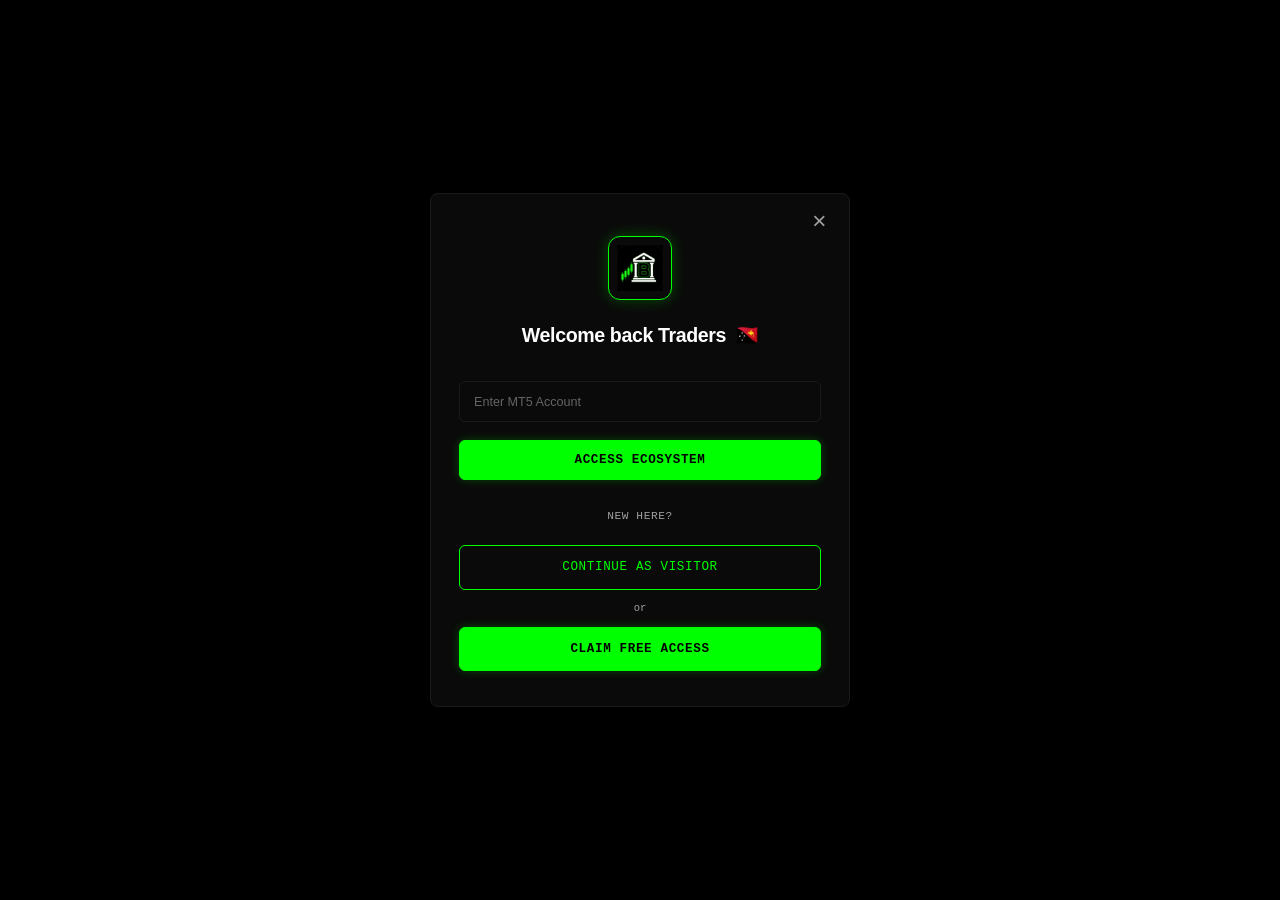
<file: login.html>
<!DOCTYPE html>
<html lang="en-PG">
<head>
    <meta charset="UTF-8">
    <meta name="viewport" content="width=device-width, initial-scale=1.0, maximum-scale=1.0, user-scalable=no">
    <title>BankBugs|FX Login</title>
    <!-- Framework Master Core Integration -->
    <link rel="stylesheet" href="css/main.css">
    <link rel="stylesheet" href="css/hero.css">
    <!-- Dedicated Login Engine Overlay Stylesheet -->
    <link rel="stylesheet" href="css/login.css">
</head>
<body>

    <!-- Cyber Login Modal Overlay Container -->
    <!-- The JavaScript instantly adds 'is-active' here to run the screen blurring & fade-in -->
    <div id="loginModal" class="modal-overlay flex-center" aria-hidden="false">
        
        <section class="card login-card">
            
            <!-- Close Intercept Trigger -->
            <button type="button" id="closeLoginModal" class="modal-close-btn" aria-label="Close modal">&times;</button>
            
            <!-- Branded Header -->
            <header class="login-header">
                <!-- App Icon Wrapper with Glow Styling -->
                <div class="login-logo-icon">
                    <img src="img/logo.webp" alt="Trader Logo" class="login-logo-img" onerror="this.src='https://placehold.co|FX'">
                </div>
                <h1 class="login-title">Welcome back Traders <span class="flag-icon">🇵🇬</span></h1>
            </header>

            <!-- One-Step Entry Block -->
            <form id="ecosystemLoginForm" action="#" method="POST" class="login-form">
                <div class="form-group">
                    <input 
                        type="text" 
                        id="traderName" 
                        name="traderName" 
                        class="form-input" 
                        placeholder="Enter MT5 Account" 
                        required
                        autocomplete="on"
                    >
                </div>
                
                <button type="submit" class="btn btn-block btn-primary">
                    Access Ecosystem
                </button>
            </form>

            <!-- Alternative Navigation Separation -->
            <div class="divider">
                <span class="divider-text text-muted">New here?</span>
            </div>

            <!-- Visitor Actions Stack -->
            <div class="visitor-actions" style="display: flex; flex-direction: column; gap: 0.5rem;">
                <!-- Green Outlined Variant -->
                <a href="home.html#home" class="btn btn-block btn-outline-green" style="text-decoration: none !important;">
                    Continue as Visitor
                </a>
                
                <div class="inline-or text-muted" style="text-align: center; margin: 0.25rem 0;">or</div>
                
                <!-- Green Filled Variant -->
                <a href="home.html#brokers" class="btn btn-block btn-filled-green" style="text-decoration: none !important;">
                    Claim Free Access
                </a>
            </div>

        </section>
    </div>

    <!-- Activation Logic Controller -->
    <script>
        document.addEventListener("DOMContentLoaded", () => {
            const overlay = document.getElementById("loginModal");
            const closeBtn = document.getElementById("closeLoginModal");

            // Triggers immediate screen activation & slide-up animation profiles
            setTimeout(() => {
                overlay.classList.add("is-active");
            }, 50);

            // Returns user to index interface smoothly if close node is pressed
            closeBtn.addEventListener("click", () => {
                overlay.classList.remove("is-active");
                setTimeout(() => {
                    window.location.href = "home.html";
                }, 250); // Delay safely loops execution until exit fade completes
            });

            // Fallback: click backdrop skin area outside layout box to bounce back home
            overlay.addEventListener("click", (e) => {
                if (e.target === overlay) {
                    closeBtn.click();
                }
            });
        });
    </script>
</body>
</html>
</file>
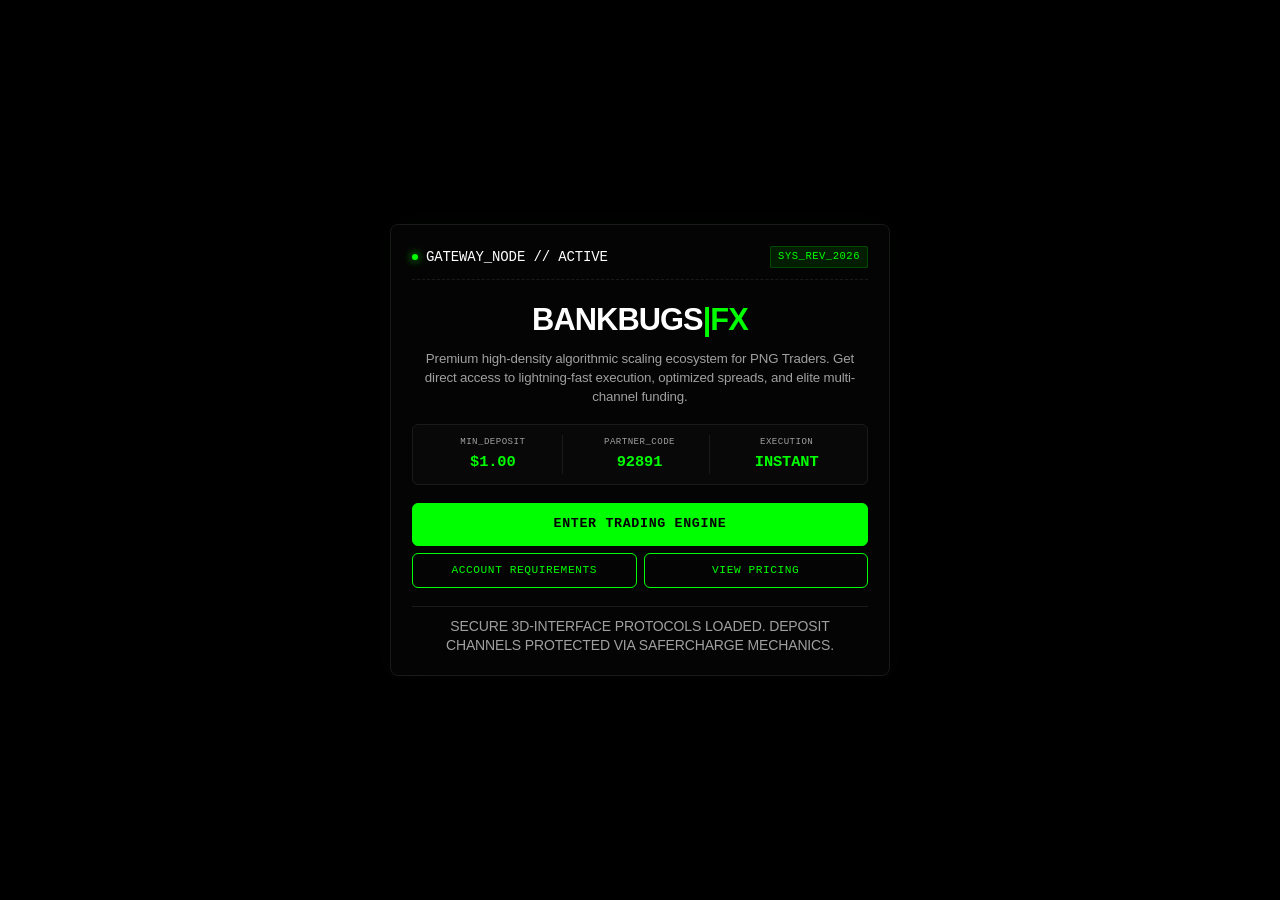
<file: welcome.html>
<!DOCTYPE html>
<html lang="en">
<head>
    <meta charset="UTF-8">
    <meta name="viewport" content="width=device-width, initial-scale=1.0">
    <title>Welcome // BANKBUGS|FX Matrix</title>
    <!-- Link your main site layout rules first, then the welcome override -->
    <link rel="stylesheet" href="css/main.css">
    <link rel="stylesheet" href="css/welcome.css">
</head>
<body>

<main id="welcome-gateway-container">
    <div class="gateway-chassis card">
        
        <!-- Top Operational System Status Tracking Array -->
        <div class="gateway-terminal-header flex-between">
            <div class="system-node-id">
                <span class="pulse-dot"></span>
                <span class="font-mono text-xs">GATEWAY_NODE // ACTIVE</span>
            </div>
            <span class="status-pill">SYS_REV_2026</span>
        </div>

        <!-- Central Branding Matrix Block -->
        <div class="gateway-brand-core">
            <h1 class="gateway-logo">BANKBUGS<span class="text-neon">|FX</span></h1>
            <p class="gateway-tagline">
                Premium high-density algorithmic scaling ecosystem for PNG Traders. 
                Get direct access to lightning-fast execution, optimized spreads, and elite multi-channel funding.
            </p>
        </div>

        <!-- Data Dense Critical Information Tracker Panel -->
        <div class="gateway-quick-metrics grid-layout">
            <div class="col-4 metric-box">
                <div class="metric-label text-muted">MIN_DEPOSIT</div>
                <div class="metric-value text-neon">$1.00</div>
            </div>
            <div class="col-4 metric-box">
                <div class="metric-label text-muted">PARTNER_CODE</div>
                <div class="metric-value text-neon">92891</div>
            </div>
            <div class="col-4 metric-box">
                <div class="metric-label text-muted">EXECUTION</div>
                <div class="metric-value text-neon">INSTANT</div>
            </div>
        </div>

        <!-- Highly Interactive Main Navigation Conversion Links -->
        <div class="gateway-action-deck">
            <a href="index.html" class="btn btn-gateway-primary flex-center">
                ENTER TRADING ENGINE
            </a>
            <div class="gateway-dual-actions">
                <a href="index.html#broker-requirements" class="btn btn-gateway-secondary flex-center">
                    ACCOUNT REQUIREMENTS
                </a>
                <a href="index.html#pricing" class="btn btn-gateway-secondary flex-center">
                    VIEW PRICING
                </a>
            </div>
        </div>

        <!-- Micro Footnote Warning Legal Inset Line -->
        <div class="gateway-terminal-footer">
            <p class="text-muted text-xs">
                SECURE 3D-INTERFACE PROTOCOLS LOADED. DEPOSIT CHANNELS PROTECTED VIA SAFERCHARGE MECHANICS.
            </p>
        </div>

    </div>
</main>

</body>
</html>
</file>
<file: css/main.css>
/* ==========================================================================
   1. VARIABLES & SYSTEM INITIALIZATION
   ========================================================================== */
:root {
    --bg-color: #000000;
    --primary-neon: #00ff00;
    --primary-glow: rgba(0, 255, 0, 0.25);
    --surface-dark: #0a0a0a;
    --surface-border: #1a1a1a;
    --text-main: #ffffff;
    --text-muted: #a0a0a0; /* Optimized contrast against black */
    
    /* Font Engines */
    --font-sans: 'Inter', -apple-system, BlinkMacSystemFont, "Segoe UI", Roboto, Helvetica, Arial, sans-serif;
    --font-mono: 'JetBrains Mono', SFMono-Regular, Consolas, "Liberation Mono", Menlo, monospace;
    
    /* Animation System */
    --transition-fast: cubic-bezier(0.2, 0.8, 0.2, 1);
}

* {
    box-sizing: border-box;
    margin: 0;
    padding: 0;
    /* Sub-pixel font smoothing crispness for mobile screens */
    -webkit-font-smoothing: antialiased;
    -moz-osx-font-smoothing: grayscale;
}

html, body {
    background-color: var(--bg-color);
    color: var(--text-main);
    font-family: var(--font-sans); /* Universal ultra-readable base font */
    font-size: 14px; /* Data-dense base layout scale */
    line-height: 1.5; /* Prevents text overlapping on touch displays */
    letter-spacing: -0.01em; /* Premium layout compression */
    overflow-x: hidden;
    scroll-behavior: smooth;
}

h1, h2, h3, h4, .card-title {
    font-weight: 600;
    letter-spacing: -0.02em; /* Keeps large headings readable on phones */
}

/* ==========================================================================
   2. HIGHLY INTERACTIVE UI COMPONENTS (Fintech Engine)
   ========================================================================== */
/* Update this selector inside css/home.css */
button, .btn {
    font-family: var(--font-mono);
    background: transparent;
    color: var(--primary-neon);
    border: 1px solid var(--primary-neon);
    font-size: 0.9rem;
    font-weight: 500;
    padding: 0.5rem 1rem;
    cursor: pointer;
    position: relative;
    overflow: hidden;
    letter-spacing: 0.05em;
    text-transform: uppercase;
    transition: all 0.15s var(--transition-fast);
    
    /* FIX: Prevents sharp edges across all landing page buttons */
    border-radius: 6px; 
}


/* Button Hover: Atomic Glow & Inverse Fill */
button:hover, .btn:hover {
    background: var(--primary-neon);
    color: var(--bg-color);
    box-shadow: 0 0 15px var(--primary-neon);
    transform: translateY(-1px);
}

/* Button Active: Physical Tactile Click Press */
button:active, .btn:active {
    transform: translateY(1px);
    box-shadow: 0 0 5px var(--primary-neon);
}

/* Fintech Glass/Cyber Cards */
.card {
    background: var(--surface-dark);
    border: 1px solid var(--surface-border);
    padding: 1.25rem; /* Data-dense container padding */
    position: relative;
    transition: all 0.25s var(--transition-fast);
}

/* Card Hover: Border Voltage Ignition & Lift */
.card:hover {
    border-color: var(--primary-neon);
    box-shadow: 0 0 20px var(--primary-glow);
    transform: translateY(-2px);
}

/* Scaling mechanics for clickable containers */
.card-clickable {
    cursor: pointer;
}
.card-clickable:active {
    transform: scale(0.98);
}

/* ==========================================================================
   3. RESPONSIVE FLEXIBLE GRID & LAYOUTS (PC, Tablet, Mobile)
   ========================================================================== */

/* Universal Containment Block */
.container {
    width: 100%;
    max-width: 1200px;
    margin: 0 auto;
    padding: 0 1rem;
}

/* Flexible, Dense Grid Structure */
.grid-layout {
    display: grid;
    gap: 1rem; /* Highly compact grid gaps */
    grid-template-columns: repeat(12, 1fr);
}

/* PC Responsive Configurations (Desktop First Architecture) */
.col-12 { grid-column: span 12; }
.col-8  { grid-column: span 8; }
.col-6  { grid-column: span 6; }
.col-4  { grid-column: span 4; }
.col-3  { grid-column: span 3; }

/* TABLET LAYOUT SYSTEM RULES */
@media (max-width: 992px) {
    html {
        font-size: 13.5px; /* Compresses scales down uniformly */
    }
    .col-8, .col-6, .col-4, .col-3 {
        grid-column: span 6; /* Condenses desktop widths into pairs */
    }
}

/* MOBILE PHONE LAYOUT SYSTEM RULES */
@media (max-width: 576px) {
    html {
        font-size: 13px; /* Micro-formatting for ultra-dense screen optimization */
    }
    .grid-layout {
        gap: 0.75rem; /* Tightens grids to maximize small viewport space */
    }
    /* Forces complete data rows to safely stack vertically */
    .col-8, .col-6, .col-4, .col-3 {
        grid-column: span 12;
    }
}

/* ==========================================================================
   4. UTILITY UTILITY COMPACT CONTENT CLASSES
   ========================================================================== */
.text-muted { color: var(--text-muted); }
.text-neon { color: var(--primary-neon); }

.flex-center {
    display: flex;
    align-items: center;
    justify-content: center;
}

.flex-between {
    display: flex;
    align-items: center;
    justify-content: space-between;
}

/* Technical Metrics Tag */
.status-pill {
    font-family: var(--font-mono);
    display: inline-flex;
    align-items: center;
    font-size: 0.75rem;
    padding: 0.15rem 0.5rem;
    border-radius: 2px;
    background: rgba(0, 255, 0, 0.1);
    color: var(--primary-neon);
    border: 1px solid rgba(0, 255, 0, 0.2);
    letter-spacing: 0.05em;
}
</file>
<file: css/hero.css>
/* ==========================================================================
   BANKBUGS|FX HERO INTERFACE SPECIFICATION (SMARTPHONE MATRIX INTEGRATION)
   ========================================================================== */
.hero-section {
    padding: 3rem 1rem 2rem 1rem;
    min-height: 80vh;
    display: flex;
    align-items: center;
}

.hero-content-block {
    display: flex;
    flex-direction: column;
    justify-content: center;
    gap: 1.25rem;
}

/* Typography Hierarchy */
.hero-headline {
    font-size: 2.3rem;
    line-height: 1.25;
    color: var(--text-main);
}

.hero-subheadline {
    font-size: 1.1rem;
    color: var(--text-muted);
    max-width: 520px;
}

/* Localized Action System Matrix */
.hero-actions {
    display: flex;
    flex-direction: column;
    gap: 0.75rem;
    max-width: 450px;
}

.hero-actions .btn {
    width: 100%;
    padding: 0.85rem;
    text-align: center;
    font-size: 1rem;
    text-decoration: none;
    border-radius: 6px;
    display: block;
}

.btn-hero-primary {
    background: var(--primary-neon);
    color: #000000 !important;
    font-weight: 700;
    border: 1px solid var(--primary-neon);
}

.btn-hero-primary:hover {
    background: transparent !important;
    color: var(--primary-neon) !important;
    box-shadow: 0 0 15px var(--primary-neon);
}

.btn-hero-secondary {
    background: transparent;
    color: var(--primary-neon) !important;
    border: 1px solid var(--primary-neon);
}

.btn-hero-secondary:hover {
    background: var(--primary-neon) !important;
    color: #000000 !important;
    box-shadow: 0 0 15px var(--primary-neon);
}

.btn-subtext {
    display: block;
    font-size: 0.7rem;
    opacity: 0.8;
    margin-top: 2px;
}

.hero-trust-anchor {
    font-size: 0.8rem;
    font-style: italic;
}

/* 📱 High-Density Cyber Smartphone Frame Mockup */
.smartphone-frame {
    width: 270px;
    height: 540px;
    background: #050505;
    border: 10px solid #1a1a1a;
    border-radius: 36px;
    box-shadow: 0 25px 50px -12px rgba(0, 0, 0, 0.9), 0 0 20px rgba(0, 255, 0, 0.05);
    position: relative;
    overflow: hidden;
}

.phone-notch {
    width: 110px;
    height: 18px;
    background: #1a1a1a;
    position: absolute;
    top: 0;
    left: 50%;
    transform: translateX(-50%);
    border-bottom-left-radius: 12px;
    border-bottom-right-radius: 12px;
    z-index: 10;
}

.phone-screen {
    height: 100%;
    display: flex;
    flex-direction: column;
    justify-content: space-between;
    padding: 1.5rem 1rem 1rem 1rem;
}

.phone-app-header {
    font-size: 0.7rem;
    border-bottom: 1px solid var(--surface-border);
    padding-bottom: 0.5rem;
}

.phone-time {
    color: #ffffff;
    font-weight: 500;
}

.phone-pair {
    font-family: var(--font-mono);
    font-weight: 700;
}

.phone-status-pill {
    font-size: 0.6rem;
    padding: 0.1rem 0.35rem;
}

.phone-market-data {
    padding-top: 0.75rem;
}

.label-sm {
    font-size: 0.6rem;
    letter-spacing: 0.05em;
}

.price-row {
    margin-top: 0.25rem;
}

.price-num {
    font-family: var(--font-mono);
    font-weight: 700;
    font-size: 1.1rem;
}

/* Internal Live Scalping Chart Mechanics */
.phone-chart-area {
    background: #020202;
    border: 1px solid var(--surface-border);
    height: 280px;
    position: relative;
    overflow: hidden;
}

.chart-grid-line {
    position: absolute;
    background: rgba(26, 26, 26, 0.6);
}

.chart-grid-line.horiz {
    width: 100%;
    height: 1px;
    top: 50%;
}

.chart-grid-line.vert {
    height: 100%;
    width: 1px;
    left: 50%;
}

.chart-svg {
    width: 100%;
    height: 100%;
    position: absolute;
    bottom: 0;
    left: 0;
}

@keyframes chartPulse {
    0%, 100% { r: 3; opacity: 1; }
    50% { r: 6; opacity: 0.4; }
}

.chart-pulse-node {
    animation: chartPulse 1.5s infinite ease-in-out;
}

.phone-app-footer {
    border-top: 1px dashed var(--surface-border);
    padding-top: 0.5rem;
}

.footer-text {
    font-size: 0.65rem;
}

/* Dynamic Live Status Pulsing */
.pulse-dot {
    width: 6px;
    height: 6px;
    background-color: var(--primary-neon);
    border-radius: 50%;
    display: inline-block;
    margin-right: 6px;
    box-shadow: 0 0 8px var(--primary-neon);
}

/* RESPONSIVE SCALING STATIONS */
@media (max-width: 992px) {
    .hero-headline { font-size: 1.9rem; }
    .hero-section { padding-top: 1.5rem; }
    .smartphone-frame { width: 240px; height: 480px; }
    .phone-chart-area { height: 230px; }
}



/* ==========================================================================
   SMARTPHONE FRAME SCREENSHOT INTEGRATION REFACTORS
   ========================================================================== */

/* Set internal view to layout vertically with no blank spaces */
.phone-screen.screenshot-mode {
    padding: 1.5rem 0 0 0; /* Clear internal left/right padding so image touches frame borders */
    display: flex;
    flex-direction: column;
    height: 100%;
    justify-content: space-between;
}

/* Float headers cleanly above image margins */
.phone-screen.screenshot-mode .phone-app-header {
    padding: 0 1rem 0.5rem 1rem;
    border-bottom: 1px solid var(--surface-border);
    width: 100%;
}

/* Dedicated Image Box viewport */
.phone-image-content-area {
    width: 100%;
    flex-grow: 1;
    overflow: hidden;
    background: #020202;
    display: flex;
    align-items: center;
    justify-content: center;
    border-bottom: 1px solid var(--surface-border);
}

/* Force chart screenshot image to scale perfectly without distorting */
.phone-screenshot-img {
    width: 100%;
    height: 100%;
    object-fit: cover; /* Uniformly scales and fills your mobile mockup completely */
    opacity: 0.9;      /* Blends cleanly with the dark theme architecture */
}

/* Bottom footnote wrapper spacing */
.phone-screen.screenshot-mode .phone-app-footer {
    padding: 0.5rem 1rem 1rem 1rem;
    width: 100%;
    background: #050505;
}





/* Container for the overall desktop layout */
.desktop-frame {
    width: 100%;
    max-width: 540px; /* Adjust to fit your grid layout beautifully */
    position: relative;
    display: flex;
    flex-direction: column;
    align-items: center;
}

/* Widescreen Monitor Screen */
.desktop-screen {
    width: 100%;
    aspect-ratio: 16 / 10; /* Perfect widescreen layout for desktop trading apps */
    background: #0f111a; /* Sleek dark theme background */
    border: 10px solid #1e2235; /* Monitor outer bezel */
    border-radius: 8px;
    box-shadow: 0 20px 40px rgba(0, 0, 0, 0.5), 0 0 20px rgba(0, 242, 254, 0.1); /* Subtle neon glow */
    overflow: hidden;
    display: flex;
    flex-direction: column;
    position: relative;
}

/* Ensure the chart area expands properly horizontally */
.desktop-screen .phone-image-content-area {
    flex: 1;
    width: 100%;
    height: 100%;
    overflow: hidden;
}

.desktop-screen .phone-screenshot-img {
    width: 100%;
    height: 100%;
    object-fit: cover; /* Stretches and crops chart nicely across widescreen */
}

/* Hardware Stand Element */
.desktop-stand {
    width: 60px;
    height: 40px;
    background: linear-gradient(to bottom, #1e2235, #111422);
    border-left: 2px solid rgba(255, 255, 255, 0.05);
    border-right: 2px solid rgba(255, 255, 255, 0.05);
}

/* Hardware Base Element */
.desktop-base {
    width: 160px;
    height: 8px;
    background: #1e2235;
    border-radius: 4px 4px 0 0;
    box-shadow: 0 4px 10px rgba(0,0,0,0.3);
}

/* Responsive fixes for tablets and small laptops */
@media (max-width: 992px) {
    .desktop-frame {
        max-width: 440px;
    }
}

@media (max-width: 768px) {
    .desktop-frame {
        max-width: 100%;
        padding: 0 20px;
    }
}
</file>
<file: css/login.css>
/* ==========================================================================
   MODAL COMPONENT ENGINE (css/login.css)
   ========================================================================== */

/* Full screen fixed backdrop dimming the homepage */
.modal-overlay {
    position: fixed;
    top: 0;
    left: 0;
    width: 100vw;
    height: 100vh;
    background-color: rgba(0, 0, 0, 0.85);
    backdrop-filter: blur(8px);
    -webkit-backdrop-filter: blur(8px);
    z-index: 9999;
    padding: 1.5rem;
    opacity: 0;
    pointer-events: none;
    transition: opacity 0.25s var(--transition-fast);
}

.modal-overlay.is-active {
    opacity: 1;
    pointer-events: auto;
}

.login-card {
    width: 100%;
    max-width: 420px;
    padding: 3rem 2rem 2.5rem;
    border-radius: 8px;
    text-align: center;
    position: relative;
    transform: translateY(20px);
    transition: transform 0.3s var(--transition-fast), border-color 0.25s var(--transition-fast), box-shadow 0.25s var(--transition-fast);
}

.modal-overlay.is-active .login-card {
    transform: translateY(0);
}

.modal-close-btn {
    position: absolute;
    top: 1rem;
    right: 1rem;
    background: transparent;
    border: none !important;
    color: var(--text-muted);
    font-size: 1.75rem;
    line-height: 1;
    padding: 0.25rem 0.5rem !important;
    border-radius: 4px;
}

.modal-close-btn:hover {
    color: var(--primary-neon) !important;
    background: transparent !important;
    box-shadow: none !important;
    transform: none !important;
}

/* ==========================================================================
   GLOWING LOGO APP ICON ENGINE
   ========================================================================== */
.login-header {
    margin-bottom: 2.25rem;
    display: flex;
    flex-direction: column;
    align-items: center;
}

.login-logo-icon {
    width: 64px;
    height: 64px;
    border-radius: 12px;
    background: var(--surface-dark);
    border: 1px solid var(--primary-neon);
    box-shadow: 0 0 15px var(--primary-glow); /* Outer neon ignition halo */
    display: flex;
    align-items: center;
    justify-content: center;
    margin-bottom: 1.5rem;
    padding: 8px;
    transition: box-shadow 0.3s var(--transition-fast);
}

/* Active breathing glow when card is hovered */
.login-card:hover .login-logo-icon {
    box-shadow: 0 0 25px var(--primary-neon);
}

.login-logo-img {
    width: 100%;
    height: 100%;
    object-fit: contain;
}

.login-title { font-size: 1.4rem; color: var(--text-main); }
.flag-icon { display: inline-block; margin-left: 0.25rem; }
.login-form { margin-bottom: 2rem; }
.form-group { position: relative; margin-bottom: 1.25rem; }

/* Cyber Terminal Design for Full Name Input Box */
.form-input {
    width: 100%;
    background: rgba(10, 10, 10, 0.8);
    border: 1px solid var(--surface-border);
    color: var(--text-main);
    font-family: var(--font-sans);
    font-size: 0.95rem;
    padding: 0.85rem 1rem;
    border-radius: 6px;
    outline: none;
    transition: all 0.2s var(--transition-fast);
}

.form-input:focus {
    border-color: var(--primary-neon);
    background: #000000;
    box-shadow: 0 0 10px rgba(0, 255, 0, 0.15);
}

.form-input::placeholder {
    color: var(--text-muted);
    opacity: 0.6;
    font-size: 0.9rem;
}

/* ==========================================================================
   BUTTON INTERACTION RESTRUCTURING
   ========================================================================== */
.btn-block {
    display: block;
    width: 100%;
    padding: 0.85rem 1rem;
    text-align: center;
    text-decoration: none;
}

/* Primary Access Button (Inherited Master Rule) */
.btn-primary {
    background: var(--primary-neon);
    color: var(--bg-color);
    font-weight: 600;
    box-shadow: 0 0 10px var(--primary-glow);
}

.btn-primary:hover {
    background: transparent;
    color: var(--primary-neon);
    box-shadow: 0 0 20px var(--primary-neon);
}

/* Continue as Visitor: Styled with Green Border System Outline */
.btn-outline-green {
    border: 1px solid var(--primary-neon);
    color: var(--primary-neon);
    background: transparent;
}

.btn-outline-green:hover {
    background: rgba(0, 255, 0, 0.05);
    box-shadow: 0 0 12px var(--primary-glow);
}

/* Claim Free Access: Solid Filled Green Layout Block */
.btn-filled-green {
    background: var(--primary-neon);
    color: var(--bg-color);
    border: 1px solid var(--primary-neon);
    font-weight: 600;
    box-shadow: 0 0 10px var(--primary-glow);
}

.btn-filled-green:hover {
    background: transparent;
    color: var(--primary-neon);
    box-shadow: 0 0 20px var(--primary-neon);
}

/* Navigation Breaks */
.divider {
    position: relative;
    margin: 2rem 0 1.5rem;
    display: flex;
    align-items: center;
    justify-content: center;
}

.divider-text {
    font-family: var(--font-mono);
    font-size: 0.8rem;
    text-transform: uppercase;
    letter-spacing: 0.05em;
    background: var(--surface-dark);
    padding: 0 0.75rem;
    z-index: 2;
}

.inline-or {
    font-family: var(--font-mono);
    font-size: 0.75rem;
    text-transform: lowercase;
    margin: 0.75rem 0;
}

/* ==========================================================================
   MOBILE SCREEN COMPRESSION
   ========================================================================== */
@media (max-width: 576px) {
    .modal-overlay { padding: 1rem; }
    .login-card {
        padding: 2.5rem 1.25rem 2rem;
        background: var(--surface-dark);
    }
    .login-title { font-size: 1.25rem; }
}
</file>
<file: css/welcome.css>
/* ==========================================================================
   BANKBUGS|FX COMPACT WELCOME GATEWAY MATRIX INTERFACE
   ========================================================================== */

#welcome-gateway-container {
    width: 100vw;
    height: 100vh;
    display: flex;
    align-items: center;
    justify-content: center;
    padding: 1rem;
    background-color: var(--bg-color);
    position: relative;
    overflow: hidden;
}

/* Central Workspace Inset Frame Chassis Box */
.gateway-chassis {
    width: 100%;
    max-width: 500px;
    background: #040404 !important; /* Forces solid dark high-contrast backdrop layer */
    border: 1px solid var(--surface-border);
    padding: 1.5rem !important; /* Compact container interior bounds */
    display: flex;
    flex-direction: column;
    gap: 1.25rem; /* Snaps content tracks firmly together */
    box-shadow: 0 20px 40px rgba(0, 0, 0, 0.9), 0 0 30px rgba(0, 255, 0, 0.03);
    border-radius: 8px;
}

/* Top System Status Panel Linkages */
.gateway-terminal-header {
    border-bottom: 1px dashed var(--surface-border);
    padding-bottom: 0.75rem;
}

.system-node-id {
    display: flex;
    align-items: center;
}

.pulse-dot {
    width: 6px;
    height: 6px;
    background-color: var(--primary-neon);
    border-radius: 50%;
    margin-right: 8px;
    box-shadow: 0 0 8px var(--primary-neon);
}

.font-mono {
    font-family: var(--font-mono);
}

/* Branding Content Block Elements */
.gateway-brand-core {
    text-align: center;
}

.gateway-logo {
    font-size: 2.2rem;
    font-weight: 700;
    letter-spacing: -0.03em;
    color: var(--text-main);
    margin-bottom: 0.5rem;
}

.gateway-tagline {
    font-size: 0.95rem;
    line-height: 1.4;
    color: var(--text-muted);
    max-width: 440px;
    margin: 0 auto;
}

/* Micro-Grid Technical Parameters Row */
.gateway-quick-metrics {
    background: #080808;
    border: 1px solid var(--surface-border);
    border-radius: 6px;
    padding: 0.75rem;
    gap: 0.5rem !important; /* Crushes extra cell spaces directly */
}

.metric-box {
    text-align: center;
    border-right: 1px solid var(--surface-border);
}

.metric-box:last-child {
    border-right: none; /* Strips final border track to prevent bleed artifacts */
}

.metric-label {
    font-family: var(--font-mono);
    font-size: 0.65rem;
    letter-spacing: 0.05em;
    margin-bottom: 0.15rem;
}

.metric-value {
    font-family: var(--font-mono);
    font-size: 1.1rem;
    font-weight: 700;
}

/* Tactical Conversion Action Button Mechanics Layout */
.gateway-action-deck {
    display: flex;
    flex-direction: column;
    gap: 0.5rem;
}

.gateway-action-deck .btn {
    padding: 0.75rem;
    font-size: 0.95rem;
    text-decoration: none;
    display: flex;
    width: 100%;
}

.btn-gateway-primary {
    background: var(--primary-neon);
    color: #000000 !important;
    font-weight: 700;
    border: 1px solid var(--primary-neon);
}

.btn-gateway-primary:hover {
    background: transparent !important;
    color: var(--primary-neon) !important;
    box-shadow: 0 0 15px var(--primary-neon);
}

.gateway-dual-actions {
    display: flex;
    gap: 0.5rem;
}

.btn-gateway-secondary {
    font-size: 0.8rem !important; /* Slightly scales down textual scale for secondary targets */
    padding: 0.6rem !important;
}

/* Bottom Footer Technical Info Track */
.gateway-terminal-footer {
    text-align: center;
    border-top: 1px solid var(--surface-border);
    padding-top: 0.75rem;
}

.gateway-terminal-footer p {
    line-height: 1.3;
}

/* ==========================================================================
   SMARTPHONE SMART RESPONSIVE MICRO ADAPTER CODES
   ========================================================================== */
@media (max-width: 576px) {
    #welcome-gateway-container {
        padding: 0.5rem;
    }
    
    .gateway-chassis {
        padding: 1rem !important; /* Drops spatial margins on tiny viewport panels */
        gap: 1rem;
    }
    
    .gateway-logo {
        font-size: 1.8rem;
    }
    
    .gateway-tagline {
        font-size: 0.88rem;
    }

    .gateway-dual-actions {
        flex-direction: column; /* Stacks button footprints on narrow display screen arrays */
        gap: 0.5rem;
    }
}
</file>
